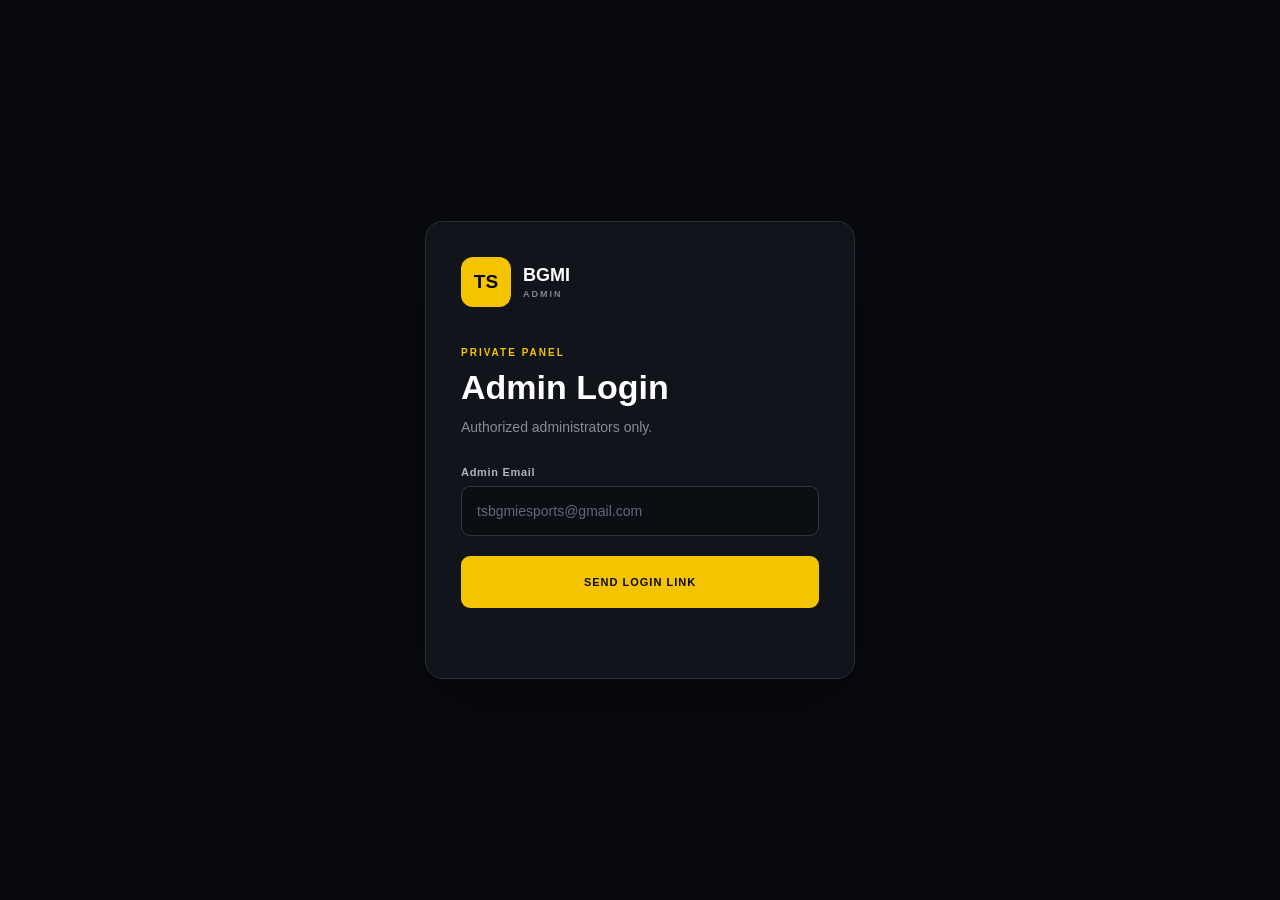
<file: login.html>
<!DOCTYPE html>
<html lang="en">

<head>

  <meta charset="UTF-8">

  <meta
    name="viewport"
    content="width=device-width, initial-scale=1.0"
  >

  <title>Admin Login | TS BGMI Esports</title>

  <link rel="stylesheet" href="style.css">

</head>


<body>


<main class="admin-login-page">


  <div class="admin-login-card">


    <div class="admin-logo">

      <strong>TS</strong>

      <span>
        BGMI
        <small>ADMIN</small>
      </span>

    </div>


    <div class="admin-login-header">

      <span class="eyebrow">
        PRIVATE PANEL
      </span>

      <h1>
        Admin Login
      </h1>

      <p>
        Authorized administrators only.
      </p>

    </div>


    <form id="adminLoginForm">


      <div class="input-group">

        <label for="adminEmail">
          Admin Email
        </label>

        <input
          type="text"
          id="adminEmail"
          name="adminEmail"
          placeholder="tsbgmiesports@gmail.com"
          autocomplete="email"
          autocapitalize="none"
          autocorrect="off"
          spellcheck="false"
          required
        >

      </div>


      <button
        type="submit"
        id="adminLoginButton"
        class="submit-registration"
      >
        SEND LOGIN LINK
      </button>


      <p
        id="adminLoginMessage"
        class="message"
      ></p>


    </form>


  </div>


</main>



<script type="module">

import {

  auth,

  sendSignInLinkToEmail,

  isSignInWithEmailLink,

  signInWithEmailLink,

  signOut

} from "./firebase.js";



/*
  ==============================
  ADMIN UID
  ==============================
*/

const ADMIN_UID =
  "EeEejjxJU8NTWLKiXpAaLHNQ9kE2";



/*
  ==============================
  GITHUB PAGES LOGIN URL
  ==============================
*/

const ADMIN_URL =
  "https://inferno-arc.github.io/TS-BGMI-ESPORTS-ADMIN-/login.html";



/*
  ==============================
  ELEMENTS
  ==============================
*/

const form =
  document.getElementById(
    "adminLoginForm"
  );


const emailInput =
  document.getElementById(
    "adminEmail"
  );


const button =
  document.getElementById(
    "adminLoginButton"
  );


const message =
  document.getElementById(
    "adminLoginMessage"
  );



/*
  ==============================
  SHOW MESSAGE
  ==============================
*/

function showMessage(
  text,
  type = ""
) {

  message.textContent =
    text;

  message.className =
    "message " + type;

}



/*
  ==============================
  SEND LOGIN LINK
  ==============================
*/

form.addEventListener(
  "submit",
  async (event) => {

    event.preventDefault();


    const email =
      emailInput.value
        .trim()
        .toLowerCase();


    /*
      EMAIL VALIDATION
    */

    if (
      !email ||
      !email.includes("@") ||
      !email.includes(".")
    ) {

      showMessage(
        "Please enter a valid admin email address.",
        "error"
      );

      emailInput.focus();

      return;

    }


    /*
      CHECK ADMIN EMAIL
    */

    if (
      email !==
      "tsbgmiesports@gmail.com"
    ) {

      showMessage(
        "This email is not authorized for the admin panel.",
        "error"
      );

      return;

    }


    button.disabled =
      true;


    button.textContent =
      "SENDING...";


    showMessage(
      "Connecting to Firebase..."
    );


    try {


      const actionCodeSettings = {

        url:
          ADMIN_URL,

        handleCodeInApp:
          true

      };


      /*
        SEND FIREBASE EMAIL LINK
      */

      await sendSignInLinkToEmail(

        auth,

        email,

        actionCodeSettings

      );


      /*
        SAVE EMAIL
      */

      localStorage.setItem(

        "adminEmailForSignIn",

        email

      );


      showMessage(

        "Login link sent successfully. Check Gmail Inbox, Spam and All Mail.",

        "success"

      );


      button.textContent =
        "LOGIN LINK SENT";


    } catch (error) {

      console.error(
        "Firebase login error:",
        error
      );


      let errorMessage =
        "Unable to send login link.";


      if (error.code) {

        errorMessage =
          error.code +
          " — " +
          error.message;

      } else if (error.message) {

        errorMessage =
          error.message;

      }


      showMessage(
        errorMessage,
        "error"
      );


      button.disabled =
        false;


      button.textContent =
        "SEND LOGIN LINK";

    }

  }
);



/*
  ==============================
  COMPLETE EMAIL LINK LOGIN
  ==============================
*/

if (

  isSignInWithEmailLink(

    auth,

    window.location.href

  )

) {


  let email =
    localStorage.getItem(
      "adminEmailForSignIn"
    );


  /*
    IF EMAIL IS NOT SAVED
  */

  if (!email) {

    email =
      window.prompt(
        "Enter your admin email:"
      );

  }


  if (!email) {

    showMessage(
      "Admin email is required.",
      "error"
    );

  } else {


    email =
      email
        .trim()
        .toLowerCase();


    try {


      showMessage(
        "Verifying admin account..."
      );


      /*
        COMPLETE FIREBASE LOGIN
      */

      const result =

        await signInWithEmailLink(

          auth,

          email,

          window.location.href

        );


      /*
        REMOVE SAVED EMAIL
      */

      localStorage.removeItem(

        "adminEmailForSignIn"

      );


      /*
        ==========================
        UID SECURITY CHECK
        ==========================
      */

      if (

        result.user.uid !==
        ADMIN_UID

      ) {


        await signOut(auth);


        showMessage(

          "Access denied. This Firebase account is not the authorized admin.",

          "error"

        );


        return;

      }


      /*
        ==========================
        ADMIN VERIFIED
        ==========================
      */

      showMessage(

        "Admin verified. Opening dashboard...",

        "success"

      );


      setTimeout(
        () => {

          window.location.href =
            "index.html";

        },
        500
      );


    } catch (error) {


      console.error(

        "Email link login error:",

        error

      );


      let errorMessage =
        "Login failed. Please request a new login link.";


      if (error.code) {

        errorMessage =
          error.code +
          " — " +
          error.message;

      } else if (error.message) {

        errorMessage =
          error.message;

      }


      showMessage(

        errorMessage,

        "error"

      );

    }

  }

}

</script>


</body>

</html>
</file>
<file: style.css>
* {
  box-sizing: border-box;
  margin: 0;
  padding: 0;
}

body {
  min-height: 100vh;
  background: #080a0f;
  color: #ffffff;
  font-family: Arial, Helvetica, sans-serif;
}


/* LOGIN PAGE */

.admin-login-page {
  min-height: 100vh;

  display: flex;
  align-items: center;
  justify-content: center;

  padding: 25px;
}


/* LOGIN CARD */

.admin-login-card {
  width: 100%;
  max-width: 430px;

  padding: 35px;

  background: #11141b;

  border: 1px solid #292e38;

  border-radius: 18px;

  box-shadow:
    0 25px 70px rgba(0, 0, 0, .45);
}


/* LOGO */

.admin-logo {
  display: flex;
  align-items: center;

  gap: 12px;

  margin-bottom: 35px;
}


.admin-logo strong {
  width: 50px;
  height: 50px;

  display: flex;
  align-items: center;
  justify-content: center;

  background: #f5c400;

  color: #080808;

  border-radius: 12px;

  font-size: 19px;
  font-weight: 900;
}


.admin-logo span {
  display: flex;
  flex-direction: column;

  font-size: 18px;
  font-weight: 900;
}


.admin-logo small {
  margin-top: 3px;

  color: #7e8695;

  font-size: 9px;

  letter-spacing: 2px;
}


/* HEADER */

.admin-login-header {
  margin-bottom: 28px;
}


.eyebrow {
  color: #f5c400;

  font-size: 10px;

  font-weight: 900;

  letter-spacing: 2px;
}


.admin-login-header h1 {
  margin-top: 9px;

  font-size: 34px;

  line-height: 1.1;
}


.admin-login-header p {
  margin-top: 10px;

  color: #858d9b;

  font-size: 14px;

  line-height: 1.5;
}


/* INPUT */

.input-group {
  margin-bottom: 20px;
}


.input-group label {
  display: block;

  margin-bottom: 8px;

  color: #aeb5c0;

  font-size: 11px;

  font-weight: 800;

  letter-spacing: .7px;
}


.input-group input {
  width: 100%;

  height: 50px;

  padding: 0 15px;

  background: #0b0e13;

  border: 1px solid #303641;

  border-radius: 9px;

  color: #ffffff;

  outline: none;

  font-size: 14px;

  transition: .2s;
}


.input-group input:focus {
  border-color: #f5c400;

  box-shadow:
    0 0 0 3px rgba(245, 196, 0, .08);
}


.input-group input::placeholder {
  color: #626a78;
}


/* LOGIN BUTTON */

#adminLoginButton {
  width: 100%;

  height: 52px;

  border: none;

  border-radius: 9px;

  background: #f5c400;

  color: #080808;

  font-size: 11px;

  font-weight: 900;

  letter-spacing: 1px;

  cursor: pointer;

  transition: .2s;
}


#adminLoginButton:hover {
  background: #ffd52d;

  transform: translateY(-1px);
}


#adminLoginButton:active {
  transform: scale(.98);
}


#adminLoginButton:disabled {
  opacity: .55;

  cursor: not-allowed;

  transform: none;
}


/* MESSAGE */

.message {
  min-height: 20px;

  margin-top: 15px;

  font-size: 12px;

  line-height: 1.5;

  word-break: break-word;
}


.message.success {
  color: #42d37c;
}


.message.error {
  color: #ef5350;
}


/* MOBILE */

@media (max-width: 500px) {

  .admin-login-page {
    padding: 16px;
  }


  .admin-login-card {
    padding: 27px 21px;

    border-radius: 15px;
  }


  .admin-login-header h1 {
    font-size: 29px;
  }


  .admin-logo {
    margin-bottom: 28px;
  }

}

* {
  box-sizing: border-box;
  margin: 0;
  padding: 0;
}

html {
  scroll-behavior: smooth;
}

body {
  min-height: 100vh;
  background: #080a0f;
  color: #ffffff;
  font-family: Arial, Helvetica, sans-serif;
}


/* =========================================
   LOGIN
   ========================================= */

.admin-login-page {
  min-height: 100vh;
  display: flex;
  align-items: center;
  justify-content: center;
  padding: 20px;
}

.admin-login-card {
  width: 100%;
  max-width: 430px;
  padding: 35px;
  background: #11141b;
  border: 1px solid #292e38;
  border-radius: 18px;
  box-shadow: 0 25px 70px rgba(0, 0, 0, .45);
}

.admin-logo {
  display: flex;
  align-items: center;
  gap: 12px;
  margin-bottom: 35px;
}

.admin-logo strong {
  width: 50px;
  height: 50px;
  display: flex;
  align-items: center;
  justify-content: center;
  background: #f5c400;
  color: #080808;
  border-radius: 12px;
  font-size: 19px;
  font-weight: 900;
}

.admin-logo span {
  display: flex;
  flex-direction: column;
  font-size: 18px;
  font-weight: 900;
}

.admin-logo small {
  margin-top: 3px;
  color: #7e8695;
  font-size: 9px;
  letter-spacing: 2px;
}

.admin-login-header {
  margin-bottom: 28px;
}

.eyebrow {
  display: inline-block;
  color: #f5c400;
  font-size: 10px;
  font-weight: 900;
  letter-spacing: 2px;
}

.admin-login-header h1 {
  margin-top: 9px;
  font-size: 34px;
  line-height: 1.1;
}

.admin-login-header p {
  margin-top: 10px;
  color: #858d9b;
  font-size: 14px;
  line-height: 1.5;
}

.input-group {
  margin-bottom: 20px;
}

.input-group label {
  display: block;
  margin-bottom: 8px;
  color: #aeb5c0;
  font-size: 11px;
  font-weight: 800;
}

.input-group input {
  width: 100%;
  height: 50px;
  padding: 0 15px;
  background: #0b0e13;
  border: 1px solid #303641;
  border-radius: 9px;
  color: #ffffff;
  outline: none;
  font-size: 14px;
}

.input-group input:focus {
  border-color: #f5c400;
  box-shadow: 0 0 0 3px rgba(245, 196, 0, .08);
}

.input-group input::placeholder {
  color: #626a78;
}

#adminLoginButton {
  width: 100%;
  height: 52px;
  border: none;
  border-radius: 9px;
  background: #f5c400;
  color: #080808;
  font-size: 11px;
  font-weight: 900;
  letter-spacing: 1px;
  cursor: pointer;
}

#adminLoginButton:hover {
  background: #ffd52d;
}

#adminLoginButton:disabled {
  opacity: .55;
  cursor: not-allowed;
}

.message {
  min-height: 20px;
  margin-top: 15px;
  font-size: 12px;
  line-height: 1.5;
  word-break: break-word;
}

.message.success {
  color: #42d37c;
}

.message.error {
  color: #ef5350;
}


/* =========================================
   ADMIN TOP BAR
   ========================================= */

.admin-topbar {
  width: 100%;
  min-height: 72px;
  padding: 12px 6%;
  background: #101319;
  border-bottom: 1px solid #252a33;

  display: flex;
  align-items: center;
  justify-content: space-between;

  position: sticky;
  top: 0;
  z-index: 1000;
}

.admin-brand {
  display: flex;
  align-items: center;
  gap: 12px;
}

.admin-brand > strong {
  width: 45px;
  height: 45px;

  display: flex;
  align-items: center;
  justify-content: center;

  background: #f5c400;
  color: #080808;

  border-radius: 10px;

  font-size: 18px;
  font-weight: 900;
}

.admin-brand > span {
  display: flex;
  flex-direction: column;
  font-size: 17px;
  font-weight: 900;
}

.admin-brand small {
  margin-top: 3px;
  color: #7e8695;
  font-size: 9px;
  letter-spacing: 2px;
}

#logoutBtn {
  border: 1px solid #3b404b;
  background: #191d24;
  color: #ffffff;

  padding: 10px 16px;

  border-radius: 8px;

  font-size: 10px;
  font-weight: 900;
  letter-spacing: 1px;

  cursor: pointer;
}

#logoutBtn:hover {
  background: #e53935;
  border-color: #e53935;
}


/* =========================================
   DASHBOARD
   ========================================= */

.admin-dashboard {
  width: min(1150px, 92%);
  margin: 0 auto;
  padding: 50px 0 80px;
}

.dashboard-heading {
  margin-bottom: 35px;
}

.dashboard-heading h1 {
  margin-top: 9px;
  font-size: clamp(30px, 5vw, 48px);
  line-height: 1.05;
}

.dashboard-heading p {
  margin-top: 12px;
  color: #858c99;
  font-size: 14px;
}


/* =========================================
   STATS
   ========================================= */

.admin-stats {
  display: grid;
  grid-template-columns: repeat(4, 1fr);
  gap: 14px;
  margin-bottom: 50px;
}

.stat-card {
  padding: 21px;

  background: #11141a;

  border: 1px solid #252a33;

  border-radius: 14px;
}

.stat-card small {
  display: block;
  color: #747b88;
  font-size: 9px;
  font-weight: 800;
  letter-spacing: 1px;
  margin-bottom: 10px;
}

.stat-card strong {
  font-size: 31px;
}

.stat-card:nth-child(2) strong {
  color: #f5c400;
}

.stat-card:nth-child(3) strong {
  color: #42d37c;
}

.stat-card:nth-child(4) strong {
  color: #ef5350;
}


/* =========================================
   SECTION
   ========================================= */

.section-heading {
  display: flex;
  align-items: flex-end;
  justify-content: space-between;
  gap: 15px;
  margin-bottom: 20px;
}

.section-heading h2 {
  margin-top: 7px;
  font-size: 26px;
}

.refresh-button {
  border: 1px solid #353b46;
  background: #171b22;
  color: #ffffff;

  padding: 10px 17px;

  border-radius: 8px;

  font-size: 10px;
  font-weight: 900;
  letter-spacing: 1px;

  cursor: pointer;
}

.refresh-button:hover {
  background: #f5c400;
  color: #080808;
  border-color: #f5c400;
}

.refresh-button:disabled {
  opacity: .5;
  cursor: not-allowed;
}


/* =========================================
   REGISTRATIONS
   ========================================= */

#registrationList {
  display: grid;
  gap: 18px;
}

.registration-card {
  padding: 22px;

  background: #11141a;

  border: 1px solid #292e38;

  border-radius: 16px;
}

.registration-header {
  display: flex;
  align-items: flex-start;
  justify-content: space-between;
  gap: 20px;

  padding-bottom: 18px;

  border-bottom: 1px solid #242933;
}

.registration-header h3 {
  margin-top: 9px;
  font-size: 21px;
  line-height: 1.2;
  word-break: break-word;
}

.registration-header small {
  display: block;
  margin-top: 7px;
  color: #7d8491;
  font-size: 12px;
}

.registration-status {
  display: inline-flex;
  padding: 6px 10px;
  border-radius: 20px;
  font-size: 9px;
  font-weight: 900;
  letter-spacing: 1px;
}

.registration-status.pending {
  color: #f5c400;
  background: rgba(245, 196, 0, .12);
}

.registration-status.approved {
  color: #42d37c;
  background: rgba(66, 211, 124, .12);
}

.registration-status.rejected {
  color: #ef5350;
  background: rgba(239, 83, 80, .12);
}

.entry-fee {
  text-align: right;
}

.entry-fee small {
  margin: 0;
  color: #707784;
  font-size: 9px;
}

.entry-fee strong {
  display: block;
  margin-top: 5px;
  color: #f5c400;
  font-size: 18px;
}


/* =========================================
   TEAM INFO
   ========================================= */

.team-info {
  margin-top: 18px;

  background: #0b0e13;

  border: 1px solid #20252e;

  border-radius: 10px;

  overflow: hidden;
}

.team-info-row {
  display: flex;
  align-items: center;
  justify-content: space-between;
  gap: 15px;

  padding: 13px 15px;

  border-bottom: 1px solid #1d222a;
}

.team-info-row:last-child {
  border-bottom: none;
}

.team-info-row span {
  color: #747c89;
  font-size: 11px;
}

.team-info-row b {
  color: #e9ecf0;
  font-size: 12px;
  text-align: right;
  word-break: break-word;
}


/* =========================================
   PLAYERS
   ========================================= */

.players {
  margin-top: 20px;
}

.players h4 {
  margin-bottom: 10px;
  color: #f5c400;
  font-size: 10px;
  letter-spacing: 1.5px;
}

.player-row {
  display: flex;
  align-items: center;
  gap: 13px;

  padding: 12px;

  margin-bottom: 7px;

  background: #0b0e13;

  border: 1px solid #20252e;

  border-radius: 9px;
}

.player-row > span {
  width: 30px;
  height: 30px;

  flex-shrink: 0;

  display: flex;
  align-items: center;
  justify-content: center;

  background: #1d222b;
  color: #f5c400;

  border-radius: 50%;

  font-size: 11px;
  font-weight: 900;
}

.player-row div {
  min-width: 0;

  display: flex;
  flex-direction: column;

  gap: 4px;
}

.player-row strong {
  color: #ffffff;
  font-size: 13px;
  word-break: break-word;
}

.player-row small {
  color: #707887;
  font-size: 10px;
  word-break: break-word;
}


/* =========================================
   ACTIONS
   ========================================= */

.admin-actions {
  display: grid;
  grid-template-columns: 1fr 1fr;
  gap: 10px;

  margin-top: 20px;
  padding-top: 18px;

  border-top: 1px solid #242933;
}

.approve-btn,
.reject-btn {
  border: none;

  padding: 13px;

  border-radius: 8px;

  font-size: 10px;

  font-weight: 900;

  letter-spacing: .8px;

  cursor: pointer;
}

.approve-btn {
  background: #35c978;
  color: #06140b;
}

.approve-btn:hover {
  background: #48df8a;
}

.reject-btn {
  background: #df4545;
  color: #ffffff;
}

.reject-btn:hover {
  background: #f05252;
}

.approve-btn:disabled,
.reject-btn:disabled {
  opacity: .5;
  cursor: not-allowed;
}


/* =========================================
   LOADING / EMPTY
   ========================================= */

.loading,
.empty-state {
  min-height: 150px;

  display: flex;
  align-items: center;
  justify-content: center;

  padding: 25px;

  text-align: center;

  background: #11141a;

  border: 1px dashed #303641;

  border-radius: 14px;

  color: #7f8795;

  font-size: 13px;
}

.empty-state.error {
  color: #ef5350;
  border-color: #5c2929;
}


/* =========================================
   MOBILE
   ========================================= */

@media (max-width: 850px) {

  .admin-stats {
    grid-template-columns: repeat(2, 1fr);
  }

}


@media (max-width: 600px) {

  .admin-topbar {
    padding: 12px 4%;
  }

  .admin-brand > strong {
    width: 40px;
    height: 40px;
  }

  .admin-brand > span {
    font-size: 14px;
  }

  #logoutBtn {
    padding: 9px 12px;
    font-size: 9px;
  }

  .admin-dashboard {
    width: 92%;
    padding: 35px 0 60px;
  }

  .dashboard-heading h1 {
    font-size: 31px;
  }

  .admin-stats {
    grid-template-columns: 1fr 1fr;
    gap: 10px;
  }

  .stat-card {
    padding: 16px;
  }

  .stat-card strong {
    font-size: 27px;
  }

  .section-heading {
    align-items: flex-end;
  }

  .section-heading h2 {
    font-size: 21px;
  }

  .registration-card {
    padding: 16px;
  }

  .registration-header {
    flex-direction: column;
  }

  .entry-fee {
    text-align: left;
  }

  .team-info-row {
    align-items: flex-start;
    flex-direction: column;
    gap: 5px;
  }

  .team-info-row b {
    text-align: left;
  }

  .admin-actions {
    grid-template-columns: 1fr;
  }

}


@media (max-width: 400px) {

  .admin-stats {
    grid-template-columns: 1fr;
  }

  .admin-login-card {
    padding: 25px 20px;
  }

}
</file>
